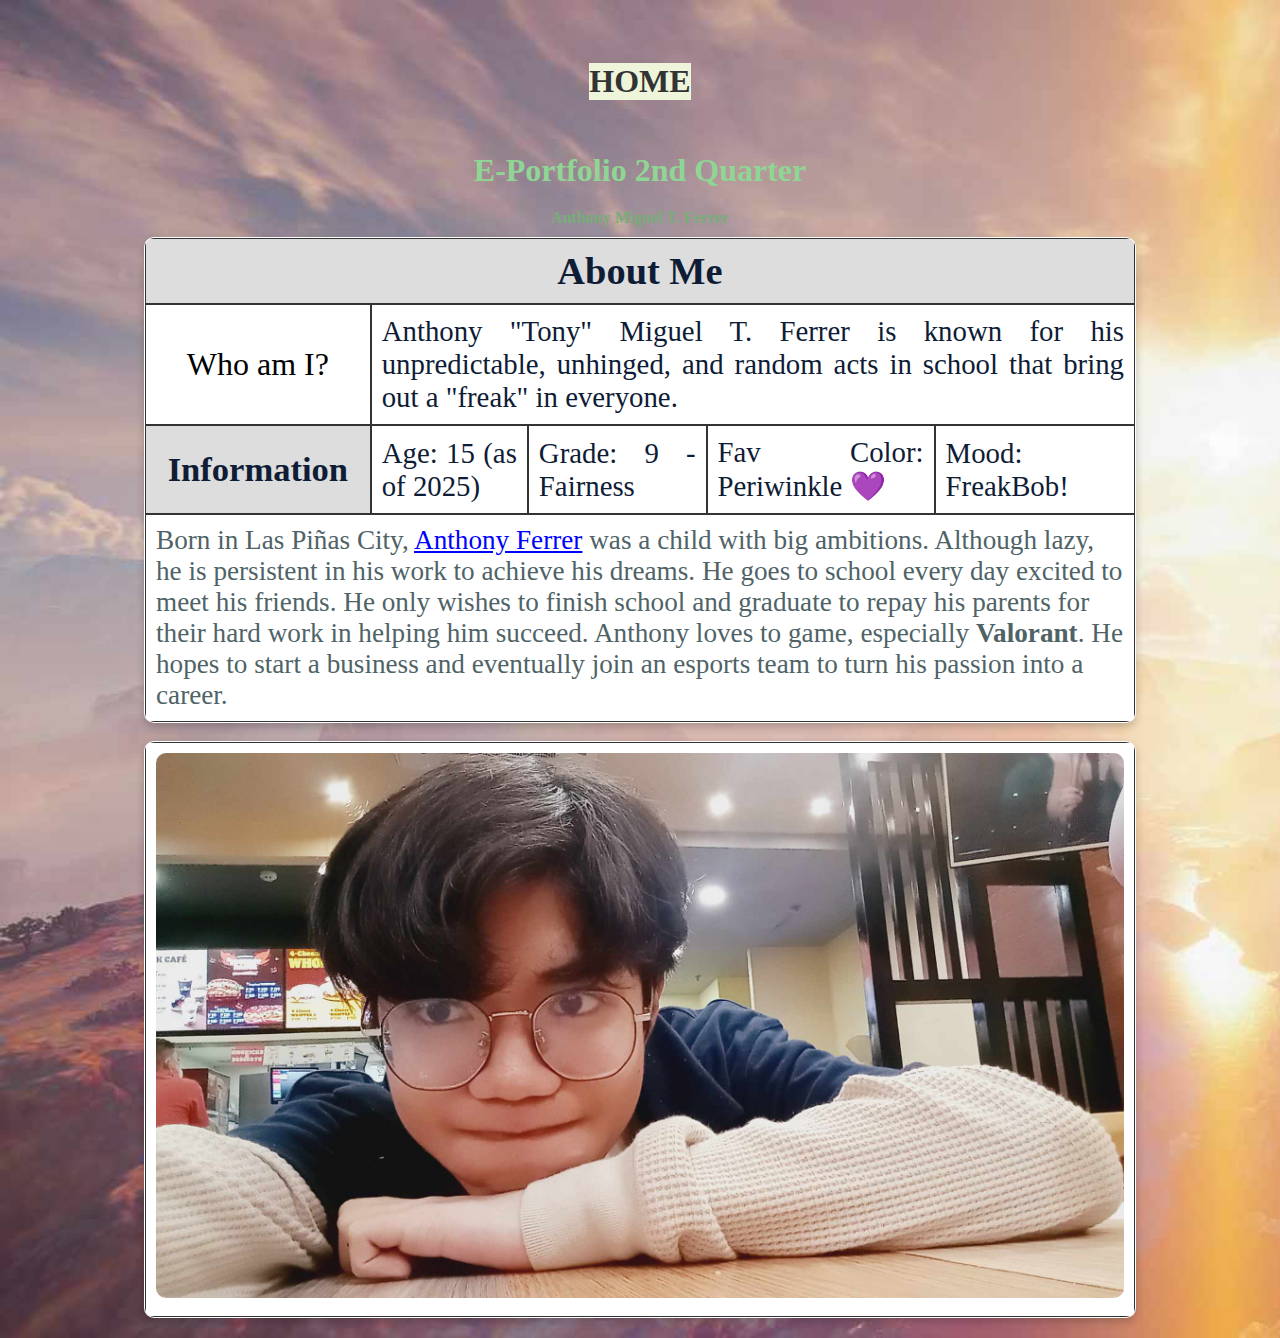
<file: abtme.html>
<!DOCTYPE html>
<html lang="en">
<head>
    <meta charset="UTF-8">
    <meta name="viewport" content="width=device-width, initial-scale=1.0">
    <title>ICT 2ND QUARTER</title>
    <link rel="stylesheet" href="poopy.css">
    <style>
        body {
            font-family: Arial, sans-serif;
            text-align: center;
            background-color: #f4f4f4;
            margin: 0;
            padding: 20px;
        }
        h1, h2 {
            margin: 10px 0;
        }
        h4 a {
            text-decoration: none;
            color: #333;
            font-weight: bold;
            transition: 0.3s;
        }
        h4 a:hover {
            color: #ff6600;
        }
        table {
            width: 80%;
            margin: auto;
            border-collapse: collapse;
            background: white;
            box-shadow: 0px 4px 8px rgba(0,0,0,0.2);
            border-radius: 10px;
            overflow: hidden;
        }
        td {
            padding: 10px;
            border: 2px solid #333;
        }
        .large {
            font-size: 1.2em;
            font-weight: bold;
            background-color: #ddd;
        }
        .small {
            font-size: 0.9em;
        }
        .smaller {
            font-size: 0.85em;
            text-align: left;
        }
        img {
            max-width: 100%;
            height: auto;
            border-radius: 10px;
            transition: transform 0.3s;
        }
        img:hover {
            transform: scale(1.05);
        }
        u {
            cursor: pointer;
            color: blue;
            transition: color 0.3s;
        }
        u:hover {
            color: red;
        }
    </style>
    <script>
        function showInfo() {
            alert("Anthony Ferrer: A determined student with big ambitions and a love for gaming.");
        }
    </script>
</head>
<body>

    <h4><a href="index.html">HOME</a></h4>
    <h1>E-Portfolio 2nd Quarter</h1>
    <h2>Anthony Miguel T. Ferrer</h2>

    <table border="2" cellpadding="5">
        <tr>
            <td colspan="5" class="large">About Me</td>
        </tr>
        <tr>
            <td>Who am I?</td>
            <td colspan="4" class="small">
                Anthony "Tony" Miguel T. Ferrer is known for his unpredictable, unhinged, and random acts in school that bring out a "freak" in everyone.
            </td>
        </tr>
        <tr class="small">
            <td class="large">Information</td>
            <td>Age: 15 (as of 2025)</td>
            <td>Grade: 9 - Fairness</td>
            <td>Fav Color: Periwinkle 💜</td>
            <td>Mood: FreakBob!</td>
        </tr>
        <tr>
            <td colspan="5" class="smaller">
                Born in Las Piñas City, <u onclick="showInfo()">Anthony Ferrer</u> was a child with big ambitions. Although lazy, he is persistent in his work to achieve his dreams.
                He goes to school every day excited to meet his friends. He only wishes to finish school and graduate to repay his parents for their hard work in helping him succeed.
                Anthony loves to game, especially <b>Valorant</b>. He hopes to start a business and eventually join an esports team to turn his passion into a career.
            </td>
        </tr>
    </table>

    <br>

    <a href="tony.jpg">
        <table>
            <tr>
                <td>
                    <img src="tony.jpg" alt="Picture of Anthony">
                </td>
            </tr>
        </table>
    </a>

</body>
</html>
</file>
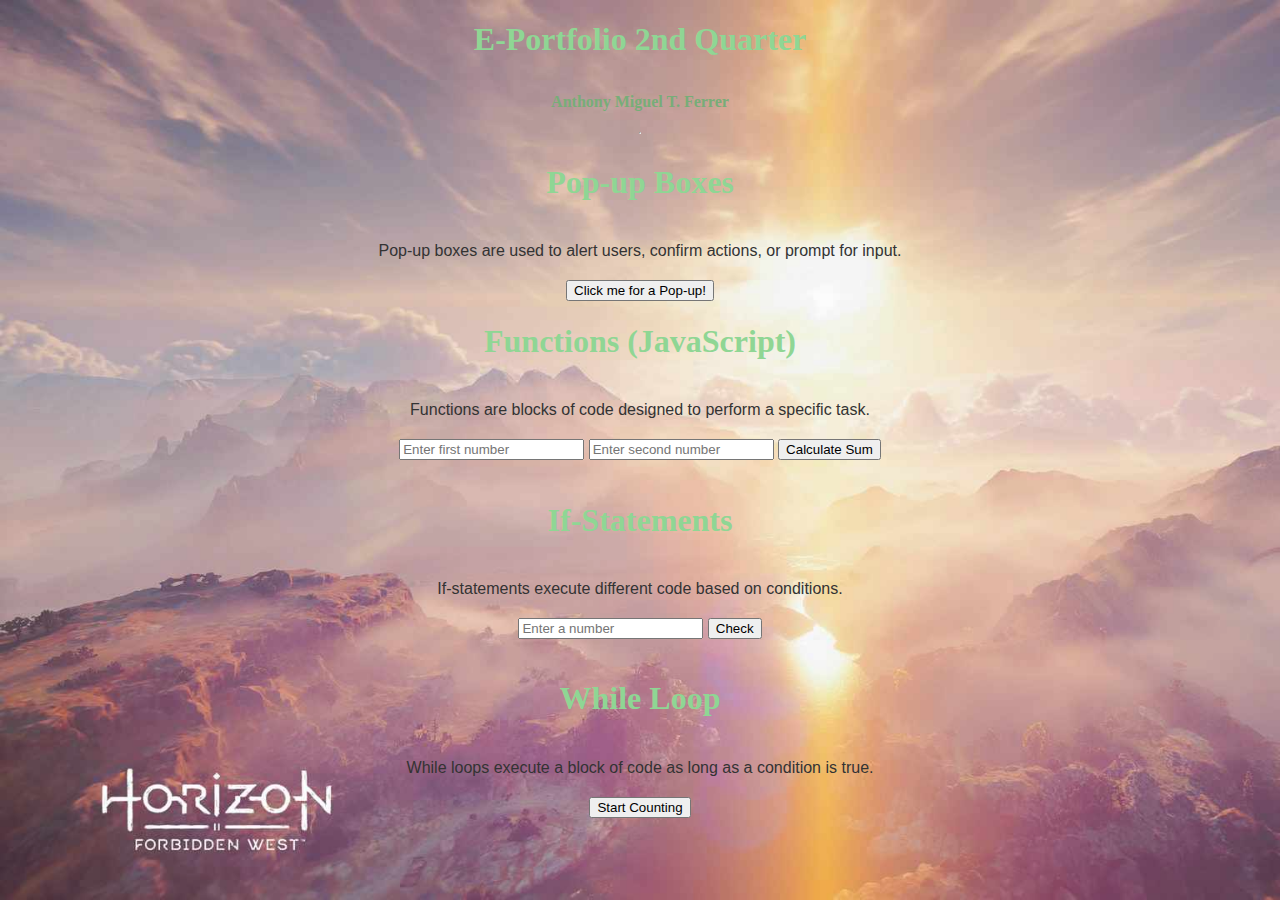
<file: browout.html>
<html>
<head>
    <title>ICT 2ND QUARTER</title>
    <link rel="stylesheet" href="poopy.css">
    <script>
        function showAlert() {
            alert("Hello! This is a pop-up box.");
        }

        function calculateSum() {
            let x = parseFloat(document.getElementById("num1").value);
            let y = parseFloat(document.getElementById("num2").value);
            if (!isNaN(x) && !isNaN(y)) {
                document.getElementById("sumResult").innerHTML = "Sum: " + (x + y);
            } else {
                document.getElementById("sumResult").innerHTML = "Please enter valid numbers.";
            }
        }

        function checkNumber() {
            let num = parseInt(document.getElementById("numInput").value);
            if (num > 0) {
                document.getElementById("ifResult").innerHTML = "The number is positive.";
            } else {
                document.getElementById("ifResult").innerHTML = "The number is zero or negative.";
            }
        }

        function countWhileLoop() {
            let count = 1;
            let text = "";
            while (count <= 5) {
                text += "Count: " + count + "<br>";
                count++;
            }
            document.getElementById("whileResult").innerHTML = text;
        }
    </script>
</head>
<body>
    <h1> E-Portfolio 2nd Quarter </h1>
    <h2> Anthony Miguel T. Ferrer </h2>
    <hr>

    <h1> Pop-up Boxes </h1>
    <div class="info-box">
        <p>Pop-up boxes are used to alert users, confirm actions, or prompt for input.</p>
    </div>
    <div class="sample-box">
        <button onclick="showAlert()">Click me for a Pop-up!</button>
    </div>

    <h1> Functions (JavaScript) </h1>
    <div class="info-box">
        <p>Functions are blocks of code designed to perform a specific task.</p>
    </div>
    <div class="sample-box">
        <input type="number" id="num1" placeholder="Enter first number">
        <input type="number" id="num2" placeholder="Enter second number">
        <button onclick="calculateSum()">Calculate Sum</button>
        <p id="sumResult"></p>
    </div>

    <h1> If-Statements </h1>
    <div class="info-box">
        <p>If-statements execute different code based on conditions.</p>
    </div>
    <div class="sample-box">
        <input type="number" id="numInput" placeholder="Enter a number">
        <button onclick="checkNumber()">Check</button>
        <p id="ifResult"></p>
    </div>

    <h1> While Loop </h1>
    <div class="info-box">
        <p>While loops execute a block of code as long as a condition is true.</p>
    </div>
    <div class="sample-box">
        <button onclick="countWhileLoop()">Start Counting</button>
        <p id="whileResult"></p>
    </div>
</body>
</html>
</file>
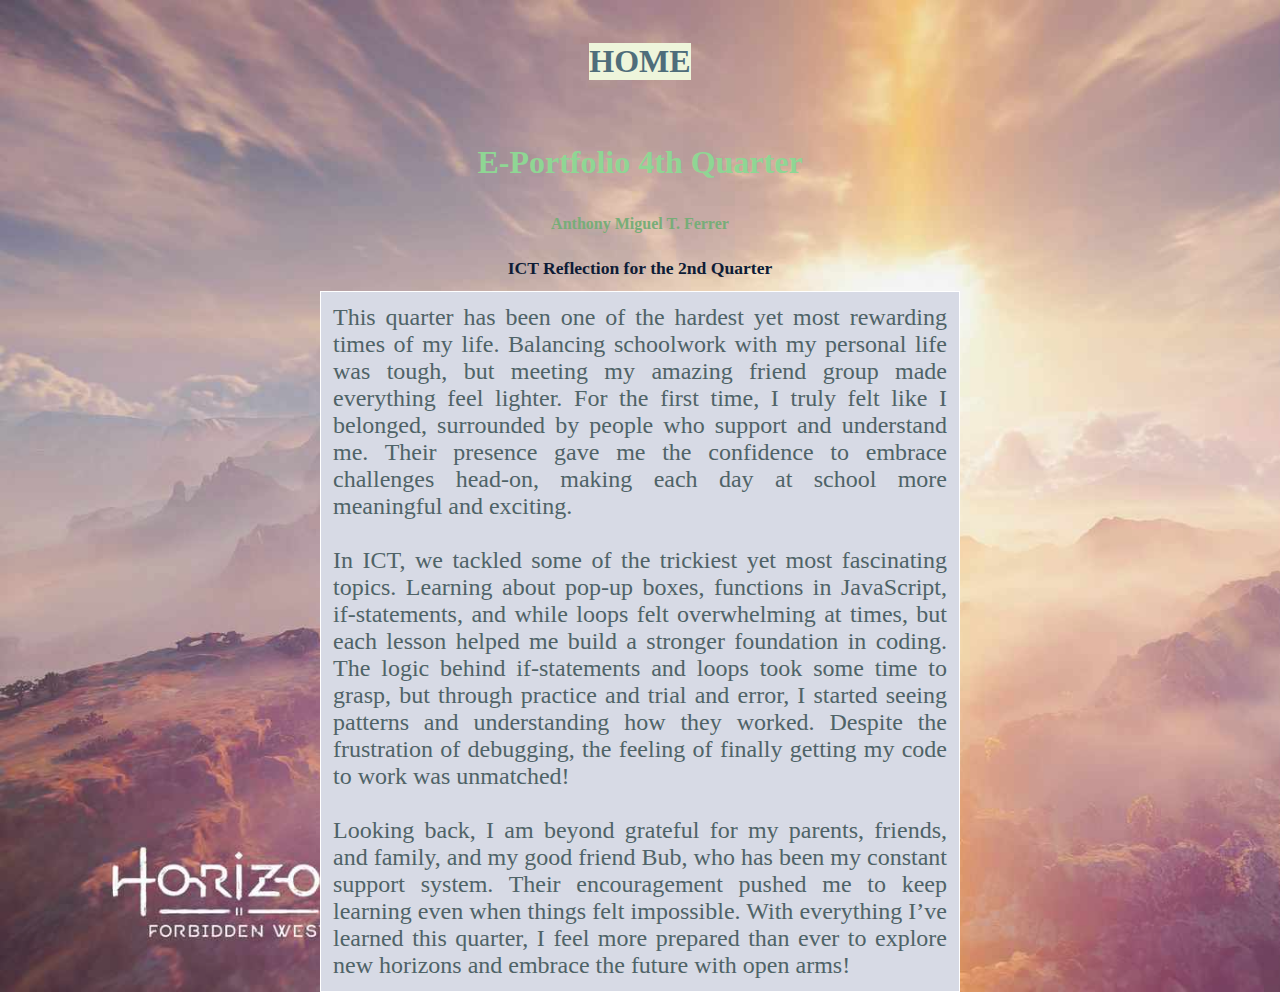
<file: reflection.html>
<!DOCTYPE html>
<html>
<head>
    <title>ICT 2ND QUARTER</title>
    <link rel="stylesheet" href="poopy.css">
</head>
<body>
    <h4><a href="index.html">HOME</a></h4>
    <h1>E-Portfolio 4th Quarter</h1>
    <h2>Anthony Miguel T. Ferrer</h2>

    <h1 class="large">ICT Reflection for the 2nd Quarter</h1>
    <table class="smaller" cellpadding="12">
        <tr>
            <td>
                This quarter has been one of the hardest yet most rewarding times of my life. Balancing schoolwork with my personal life was tough, but meeting my amazing friend group made everything feel lighter. For the first time, I truly felt like I belonged, surrounded by people who support and understand me. Their presence gave me the confidence to embrace challenges head-on, making each day at school more meaningful and exciting.
                <br><br>
                In ICT, we tackled some of the trickiest yet most fascinating topics. Learning about pop-up boxes, functions in JavaScript, if-statements, and while loops felt overwhelming at times, but each lesson helped me build a stronger foundation in coding. The logic behind if-statements and loops took some time to grasp, but through practice and trial and error, I started seeing patterns and understanding how they worked. Despite the frustration of debugging, the feeling of finally getting my code to work was unmatched!
                <br><br>
                Looking back, I am beyond grateful for my parents, friends, and family, and my good friend Bub, who has been my constant support system. Their encouragement pushed me to keep learning even when things felt impossible. With everything I’ve learned this quarter, I feel more prepared than ever to explore new horizons and embrace the future with open arms!
            </td>
        </tr>
    </table>
</body>
</html>
</file>
<file: poopy.css>
h1 { 
    font-family: Candara;
    color: #8FD694;
    text-align: center
}

h2 { 
    font-family: Candara;
    font-size: 100%;
    color: #77AD78;
    text-align: center;

}

h3 { 
    font-family: Candara;
    font-size: 100%;
    color: #77AD78;

}

h4 { 
    font-family: Candara;
    font-size: 200%;
    color: #77AD78;
    text-align: center;
    background-color: #EEF5DB;
    float: left;

}

a {
    color: #4F6D7A; 
    text-decoration: none; 
}

table {
    width: 50%;
    margin: 0 auto;
    border-collapse: collapse;
    border: 1px solid white;
    font-family: Candara;
    font-size: 200%;
    text-align: center;
    background-color: #D7DAE5;
}

body {
    background-image: url('download.png');
    background-size: cover;
    margin: 0;
    font-family: Arial, sans-serif;
    background-color: #f0f0f0;
    display: flex;
    flex-direction: column;
    align-items: center;
    text-align: center;
}


p {
    margin: 20px;
    font-size: 16px;
    color: #333;
}

.large {
    max-height: 300%;
    max-width: 300%;
    font-family: Candara;
    font-size: 110%;
    color: #0E1C36;
    text-align: center;
}

.larger {
    font-family: Candara;
    font-size: 110%;
    color: #0E1C36;
    text-align: center;
}

.small {
    font-family: Candara;
    font-size: 80%;
    color: #0E1C36;
    text-align: justify;
}

.smaller {
    font-family: Candara;
    font-size: 150%;
    color: #4F6367;
    text-align: justify;
}

.sent { 
    font-family: Candara;
    font-size: 140%;
    color: #AFCBFF;
    background-color: #FFEDE1;
    float: right;
}

.carousel-container {
    width: 90%; 
    max-width: 350px;
    margin: 20px auto; 
    clear: both; 
    position: relative;
}


input[type="radio"] {
    display: none;
}


.carousel {
    overflow: hidden;
    border: 2px solid #ddd;
    border-radius: 10px;
    background-color: white;
}

.carousel-track {
    display: flex;
    width: 300%; 
    transition: transform 0.5s ease-in-out;
}


.carousel-item {
    flex: 1 0 100%;
    text-align: center;
}

.carousel-item img {
    max-width: 600%;
    display: block;
    max-height: 500px;
    object-fit: cover;
}


input#slide1:checked ~ .carousel .carousel-track {
    transform: translateX(0%);
}

input#slide2:checked ~ .carousel .carousel-track {
    transform: translateX(-100%);
}

input#slide3:checked ~ .carousel .carousel-track {
    transform: translateX(-200%);
}


.carousel-nav {
    display: flex;
    justify-content: center;
    gap: 10px;
    margin-top: 10px;
}

.nav-dot {
    width: 15px;
    height: 15px;
    background-color: #ccc;
    border-radius: 50%;
    cursor: pointer;
    display: inline-block;
}

input#slide1:checked ~ .carousel-nav label[for="slide1"],
input#slide2:checked ~ .carousel-nav label[for="slide2"],
input#slide3:checked ~ .carousel-nav label[for="slide3"] {
    background-color: #333;
}

        header {
            text-align: center;
            padding: 20px;
            background-color: #333;
            color: white;
        }
        .gallery {
            display: flex;
            flex-direction: column;
            align-items: center;
            margin: 20px;
        }
        .gallery img {
            width: 80%;
            max-width: 600px;
            margin: 10px 0;
            border: 2px solid #ccc;
            border-radius: 5px;
            box-shadow: 0 4px 8px rgba(0, 0, 0, 0.2);
        }
        .videos {
            display: flex;
            flex-direction: column;
            align-items: center;
            margin: 20px;
        }
        .videos video {
            width: 80%;
            max-width: 600px;
            margin: 10px 0;
            border: 2px solid #ccc;
            border-radius: 5px;
        }
</file>
